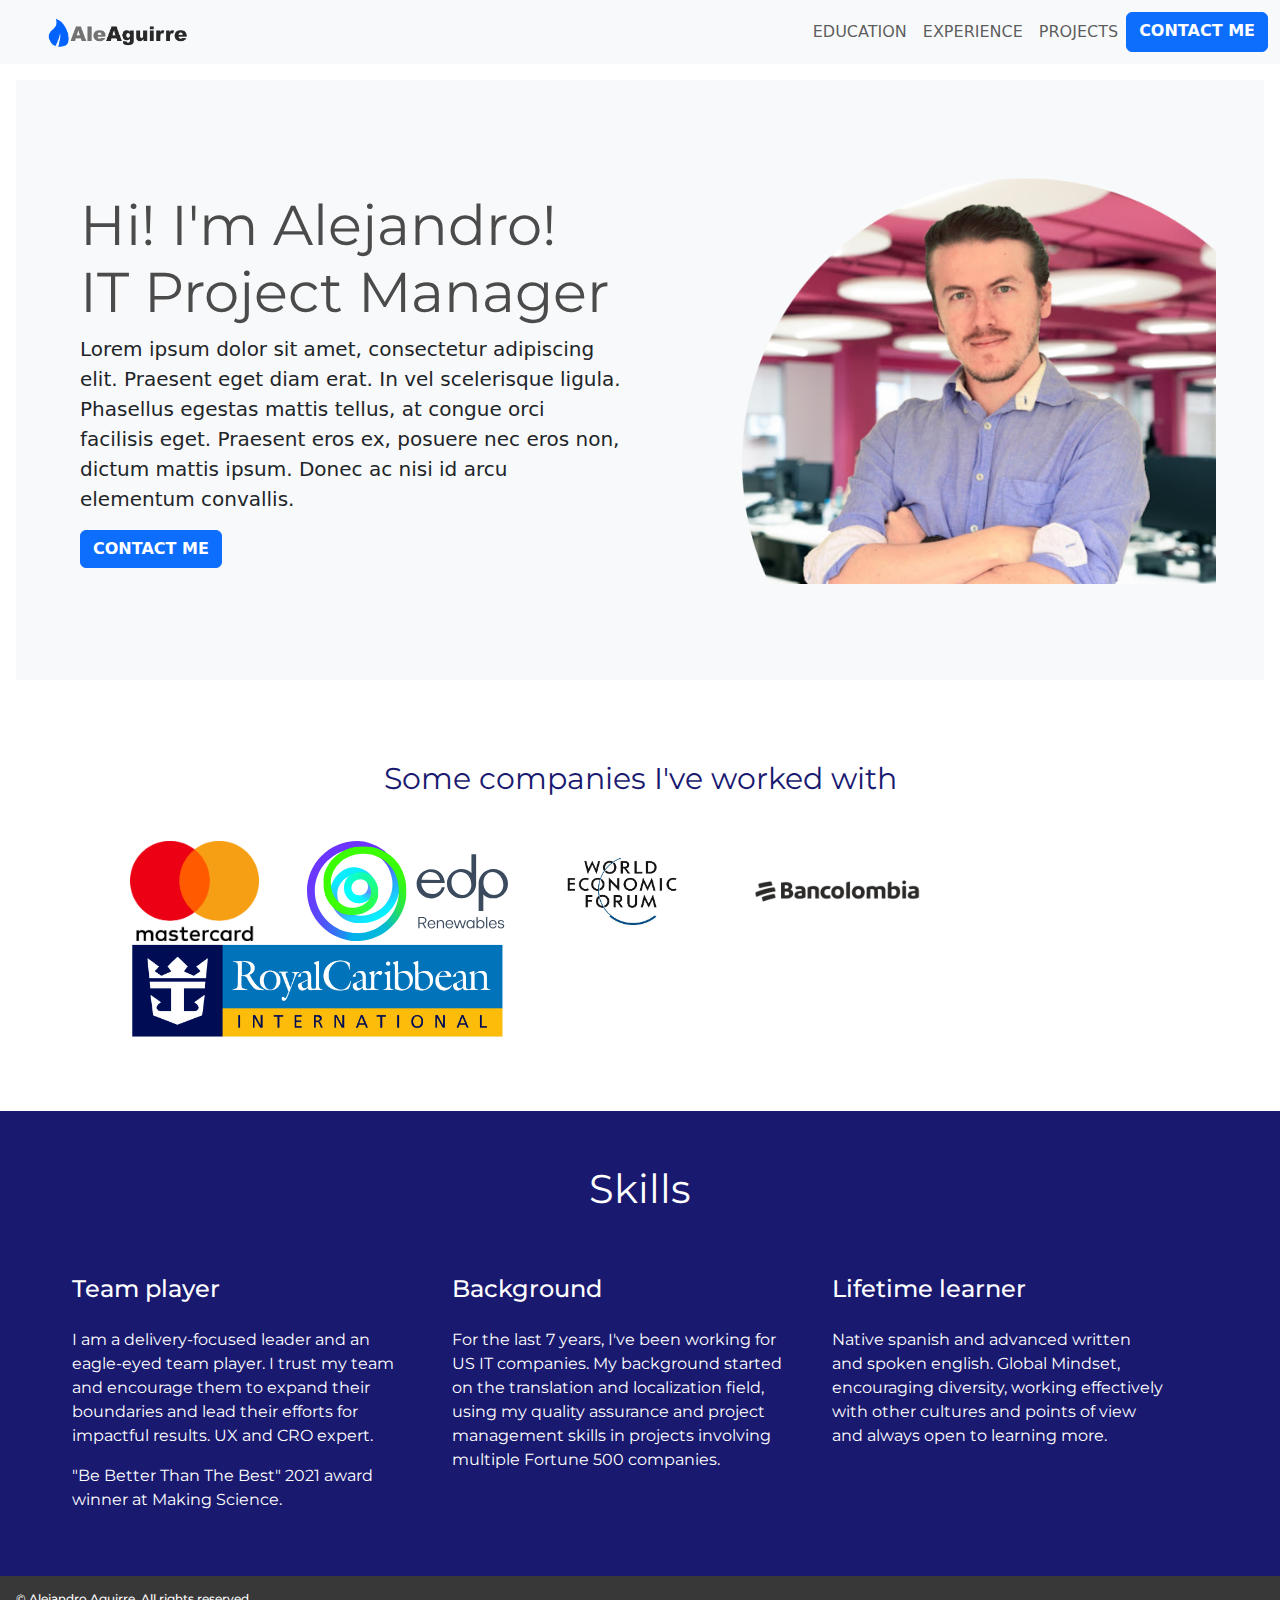
<file: index.html>
<!DOCTYPE html>
<html lang="en">

<head>
    <meta charset="UTF-8">
    <meta name="viewport" content="width=device-width, initial-scale=1.0">
    <title>Alejandro Aguirre - Project Manager</title>
    <link rel="icon" type="image/x-icon" href="images/favicon.ico">
    <link href="https://cdn.jsdelivr.net/npm/bootstrap@5.3.2/dist/css/bootstrap.min.css" rel="stylesheet"
        integrity="sha384-T3c6CoIi6uLrA9TneNEoa7RxnatzjcDSCmG1MXxSR1GAsXEV/Dwwykc2MPK8M2HN" crossorigin="anonymous">
    <link rel="stylesheet" href="./css/bootstrap.css">
    <link rel="stylesheet" href="./css/style.css">
    <link href="https://fonts.googleapis.com/css2?family=Montserrat:wght@500&display=swap" rel="stylesheet">
</head>

<body>
    <header>
        <nav class="navbar navbar-expand-lg bg-body-tertiary ">
            <div class="container-fluid ps-5">
                <nav class="navbar bg-body-tertiary">
                    <div class="image-container">
                        <a class="navbar-brand" href="/index.html">
                            <img src="/images/logo_AleAguirre.png" alt="Alejandro Aguirre logo" class="navbar_logo">
                        </a>
                    </div>
                </nav>
                <button class="navbar-toggler" type="button" data-bs-toggle="collapse"
                    data-bs-target="#navbarNavAltMarkup" aria-controls="navbarNavAltMarkup" aria-expanded="false"
                    aria-label="Toggle navigation">
                    <span class="navbar-toggler-icon"></span>
                </button>
                <div class="collapse navbar-collapse justify-content-end" id="navbarNavAltMarkup">
                    <div class="navbar-nav">
                        <a class="nav-link" href="education.html">EDUCATION</a>
                        <a class="nav-link" href="experience.html">EXPERIENCE</a>
                        <a class="nav-link" href="other_projects.html">PROJECTS</a>
                        <a class="btn btn-primary fw-semibold" type="submit" href="contact_me.html">CONTACT
                            ME</a>
                    </div>
                </div>
            </div>
        </nav>
    </header>
    <main>
        <div class="position-relative overflow-hidden p-3 p-md-5 m-md-3 text-left bg-light">
            <div class="masterhead">
                <div class="col-md-6 p-lg-3 mx-left my-5">
                    <h1 class="display-4 fw-normal">Hi! I'm Alejandro! <br>IT Project Manager</h1>
                    <p class="lead fw-normal">Lorem ipsum dolor sit amet, consectetur adipiscing elit. Praesent eget
                        diam
                        erat. In vel scelerisque
                        ligula. Phasellus egestas mattis tellus, at congue orci facilisis eget. Praesent eros ex,
                        posuere
                        nec eros non, dictum mattis ipsum. Donec ac nisi id arcu elementum convallis.</p>
                    <a class="btn btn-primary fw-semibold" href="contact_me.html">CONTACT ME</a>
                </div>
            </div>
        </div>

        <div class="container">
            <div class="logo_carousel_2">
                <div>
                    <p class="blue_header pb-4">Some companies I've worked with</p>
                    <div class="slider">
                        <div class="slide-track">
                            <div class="slide ps-5">
                                <img src="./images/Mastercard-logo.svg.png" height="100" alt="Mastercard Logo" />
                            </div>
                            <div class="slide ps-5">
                                <img src="./images/EDP.svg" height="100" alt="EDP logo" />
                            </div>
                            <div class="slide ps-5">
                                <img src="./images/wef.jpg" height="100" alt="WEF logo" />
                            </div>
                            <div class="slide ps-5">
                                <img src="./images/bancolombia.png" height="100" alt="Bancolombia Logo" />
                            </div>
                            <div class="slide ps-5">
                                <img src="./images/RC.svg.png" height="100" alt="Royal Caribbean logo" />
                            </div>
                        </div>
                    </div>
                </div>
            </div>
    </main>
    <footer>
        <div class="footer">
            <div class="w_header text-center pt-5 pb-2">Skills</div>
            <div class="container-sm pt-5 ms-5 pb-5">
                <div class="row">
                    <div class="col-6 col-md-4 gx-5">
                        <div class="fw-bold pb-3">
                            <h4>Team player</h4>
                        </div>
                        <p>I am a delivery-focused leader and an eagle-eyed team player. I trust my team and encourage
                            them to expand their boundaries and lead their efforts for impactful results. UX and CRO
                            expert.
                        </p>
                        <p> "Be Better Than The Best" 2021 award winner at Making Science.</p>
                    </div>
                    <div class="col-6 col-md-4 gx-5">
                        <div class="fw-bold pb-3">
                            <h4>Background</h4>
                        </div>
                        <p>For the last 7 years, I've been working for US IT companies. My background started on the
                            translation and localization field, using my quality assurance and project management skills
                            in projects involving multiple Fortune 500 companies.</p>
                    </div>
                    <div class="col-6 col-md-4 gx-5">
                        <div class="fw-bold pb-3">
                            <h4>Lifetime learner</h4>
                        </div>
                        <p>Native spanish and advanced written and spoken english.
                            Global Mindset, encouraging diversity, working effectively with other cultures and points of view and always open to learning more.</p>
                    </div>
                </div>
            </div>
        </div>
        </div>
        <div class="bottom_bar">
            <h3 class="skills_bottom pt-3 pb-3 ps-3">© Alejandro Aguirre. All rights reserved</h3>
        </div>
    </footer>
    <script src="https://cdn.jsdelivr.net/npm/bootstrap@5.3.2/dist/js/bootstrap.bundle.min.js"
        integrity="sha384-C6RzsynM9kWDrMNeT87bh95OGNyZPhcTNXj1NW7RuBCsyN/o0jlpcV8Qyq46cDfL"
        crossorigin="anonymous"></script>
</body>

</html>
</file>
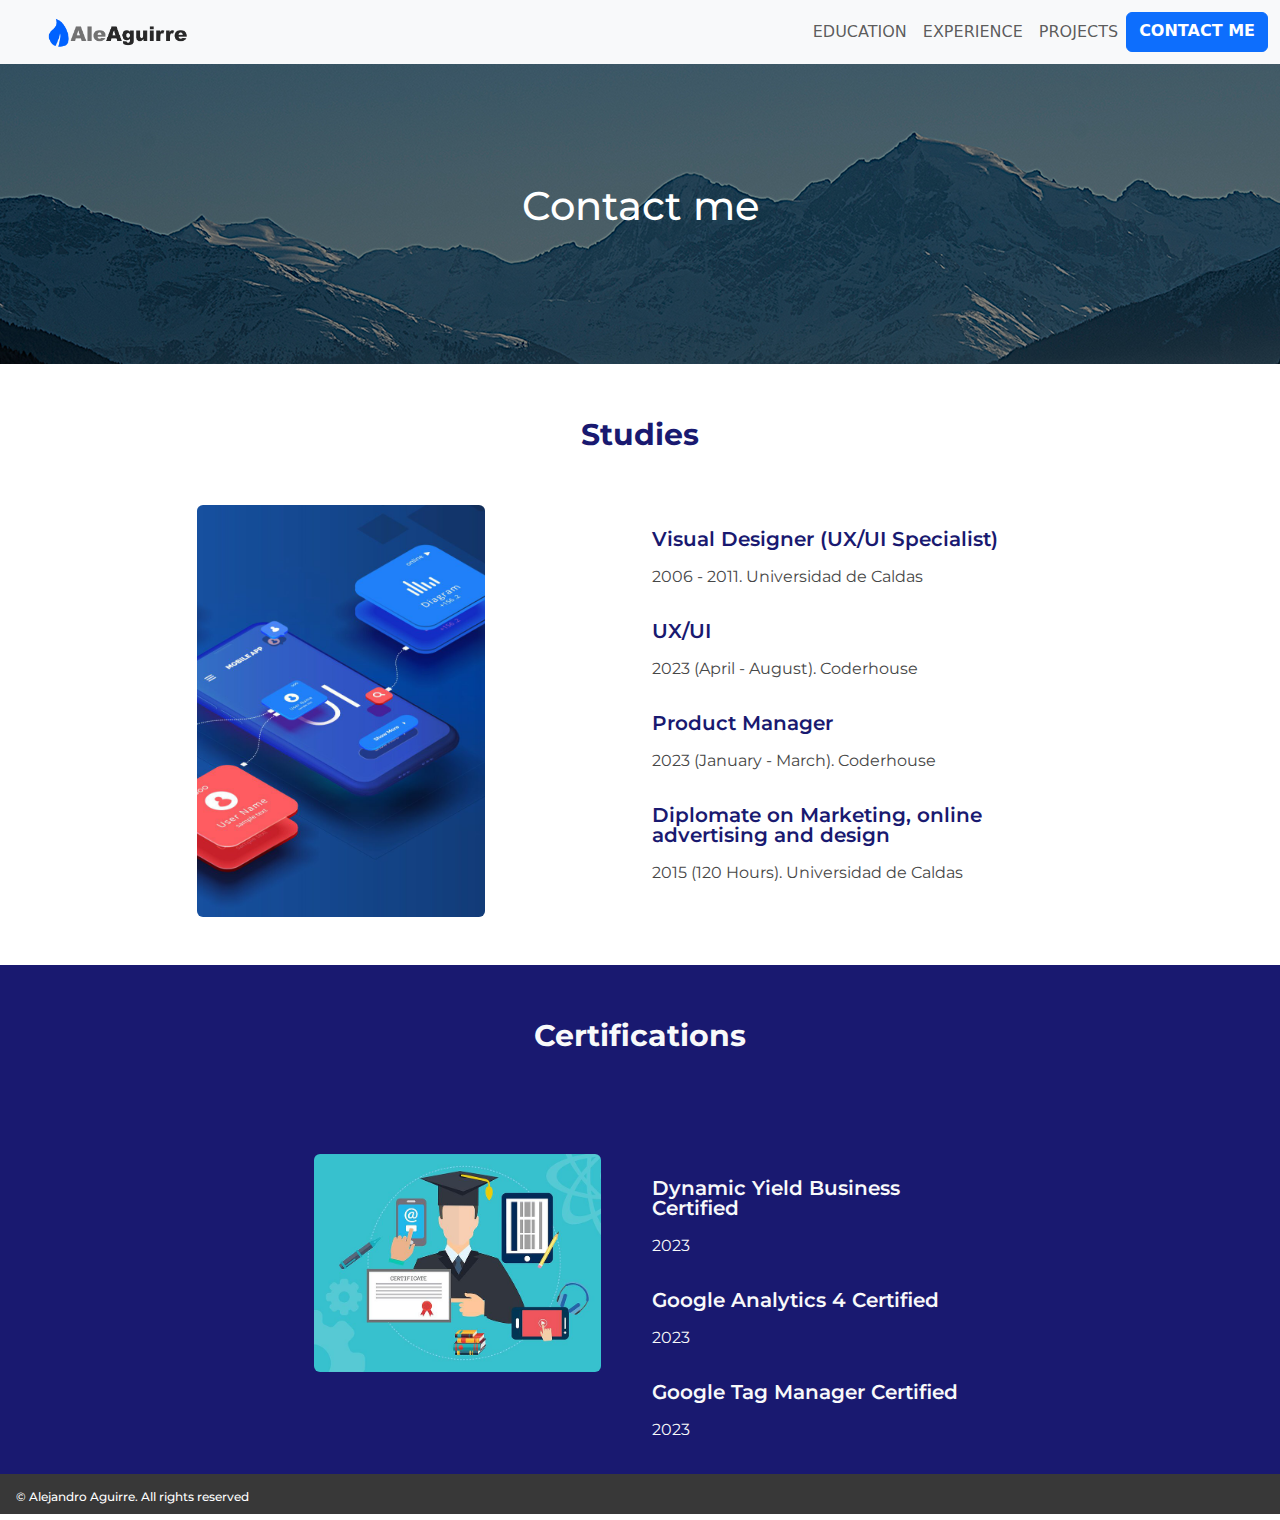
<file: contact_me.html>
<!DOCTYPE html>
<html lang="en">

<head>
    <meta charset="UTF-8">
    <meta name="viewport" content="width=device-width, initial-scale=1.0">
    <title>Contact me - Alejandro Aguirre</title>
    <link rel="icon" type="image/x-icon" href="./images/favicon.ico" />
    <link href="https://cdn.jsdelivr.net/npm/bootstrap@5.3.2/dist/css/bootstrap.min.css" rel="stylesheet"
        integrity="sha384-T3c6CoIi6uLrA9TneNEoa7RxnatzjcDSCmG1MXxSR1GAsXEV/Dwwykc2MPK8M2HN" crossorigin="anonymous">
    <link rel="stylesheet" href="./css/bootstrap.css">
    <link rel="stylesheet" href="./css/style.css">
    <link href="https://fonts.googleapis.com/css2?family=Montserrat:wght@500&display=swap" rel="stylesheet">
</head>

<body>
    <header>
        <nav class="navbar navbar-expand-lg bg-body-tertiary ">
            <div class="container-fluid ps-5">
                <nav class="navbar bg-body-tertiary">
                    <div class="image-container">
                        <a class="navbar-brand" href="/index.html">
                            <img src="/images/logo_AleAguirre.png" alt="Alejandro Aguirre logo" class="navbar_logo">
                        </a>
                    </div>
                </nav>
                <button class="navbar-toggler" type="button" data-bs-toggle="collapse"
                    data-bs-target="#navbarNavAltMarkup" aria-controls="navbarNavAltMarkup" aria-expanded="false"
                    aria-label="Toggle navigation">
                    <span class="navbar-toggler-icon"></span>
                </button>
                <div class="collapse navbar-collapse justify-content-end" id="navbarNavAltMarkup">
                    <div class="navbar-nav">
                        <a class="nav-link" href="education.html">EDUCATION</a>
                        <a class="nav-link" href="experience.html">EXPERIENCE</a>
                        <a class="nav-link" href="other_projects.html">PROJECTS</a>
                        <a class="btn btn-primary fw-semibold" type="submit" href="contact_me.html">CONTACT
                            ME</a>
                    </div>
                </div>
            </div>
        </nav>
    </header>
    <main>
        <section>
            <!-- Hero -->
            <div class="p-5 text-center bg-image" style="background-image: url('./images/education_bg.png');
                height: 300px">

                <div class="d-flex justify-content-center align-items-center h-100">
                    <h1 class="w_header mb-3">Contact me</h1>
                </div>

            </div>
            <!-- Hero -->
        </section>
        <div class="blue_header text-center pt-5 pb-5 fw-bold">Studies</div>
        <div class="d-flex justify-content-center">
            <div class="row">
                <div class="col-md-6">
                    <div class="img_education image-container pb-5" style="max-width: 18rem;">
                        <img src="/images/studies_LeftImage.png" alt="IT mobile showing technology badges" class="rounded img-fluid" />
                    </div>
                </div>
                <div class="col-md-6">
                    <div class="studies_heading fw-semibold lh-1 pb-3 pt-4">Visual Designer (UX/UI Specialist) </div>
                    <p class="studies_p pb-3">2006 - 2011. Universidad de Caldas</p>
                    <div class="studies_heading fw-semibold lh-1 pb-3">UX/UI </div>
                    <p class="studies_p pb-3">2023 (April - August). Coderhouse</p>
                    <div class="studies_heading fw-semibold lh-1 pb-3">Product Manager</div>
                    <p class="studies_p pb-3">2023 (January - March). Coderhouse</p>
                    <div class="studies_heading fw-semibold lh-1 pb-3">Diplomate on Marketing, online advertising and
                        design</div>
                    <p class="studies_p pb-3">2015 (120 Hours). Universidad de Caldas</p>
                </div>
            </div>
        </div>
        <div class="text-light custom-bg blue_header text-center pt-5 pb-5 fw-bold">Certifications</div>
        <div class="custom-bg d-flex justify-content-center pt-5">
            <div class="row">
                <div class="col-md-6">
                    <div class="image-container pb-5" style="max-width: 18rem;">
                        <img src="/images/certifications_LeftImage.png" alt="IT Certifications" class="img_education rounded img-fluid" />
                    </div>
                </div>
                <div class="col-md-6">
                    <div class="text-light studies_heading fw-semibold lh-1 pb-3 pt-4">Dynamic Yield Business Certified</div>
                    <p class="text-light studies_p pb-3">2023</p>
                    <div class="text-light studies_heading fw-semibold lh-1 pb-3">Google Analytics 4 Certified</div>
                    <p class="text-light studies_p pb-3">2023</p>
                    <div class="text-light studies_heading fw-semibold lh-1 pb-3">Google Tag Manager Certified</div>
                    <p class="text-light studies_p pb-3">2023</p>
            </div>
        </div>
    </main>
    <footer>
        <div class="bottom_bar">
            <h3 class="skills_bottom pt-3 pb-3 ps-3">© Alejandro Aguirre. All rights reserved</h3>
        </div>
    </footer>
    <script src="https://cdn.jsdelivr.net/npm/bootstrap@5.3.2/dist/js/bootstrap.bundle.min.js"
        integrity="sha384-C6RzsynM9kWDrMNeT87bh95OGNyZPhcTNXj1NW7RuBCsyN/o0jlpcV8Qyq46cDfL"
        crossorigin="anonymous"></script>
</body>

</html>
</file>
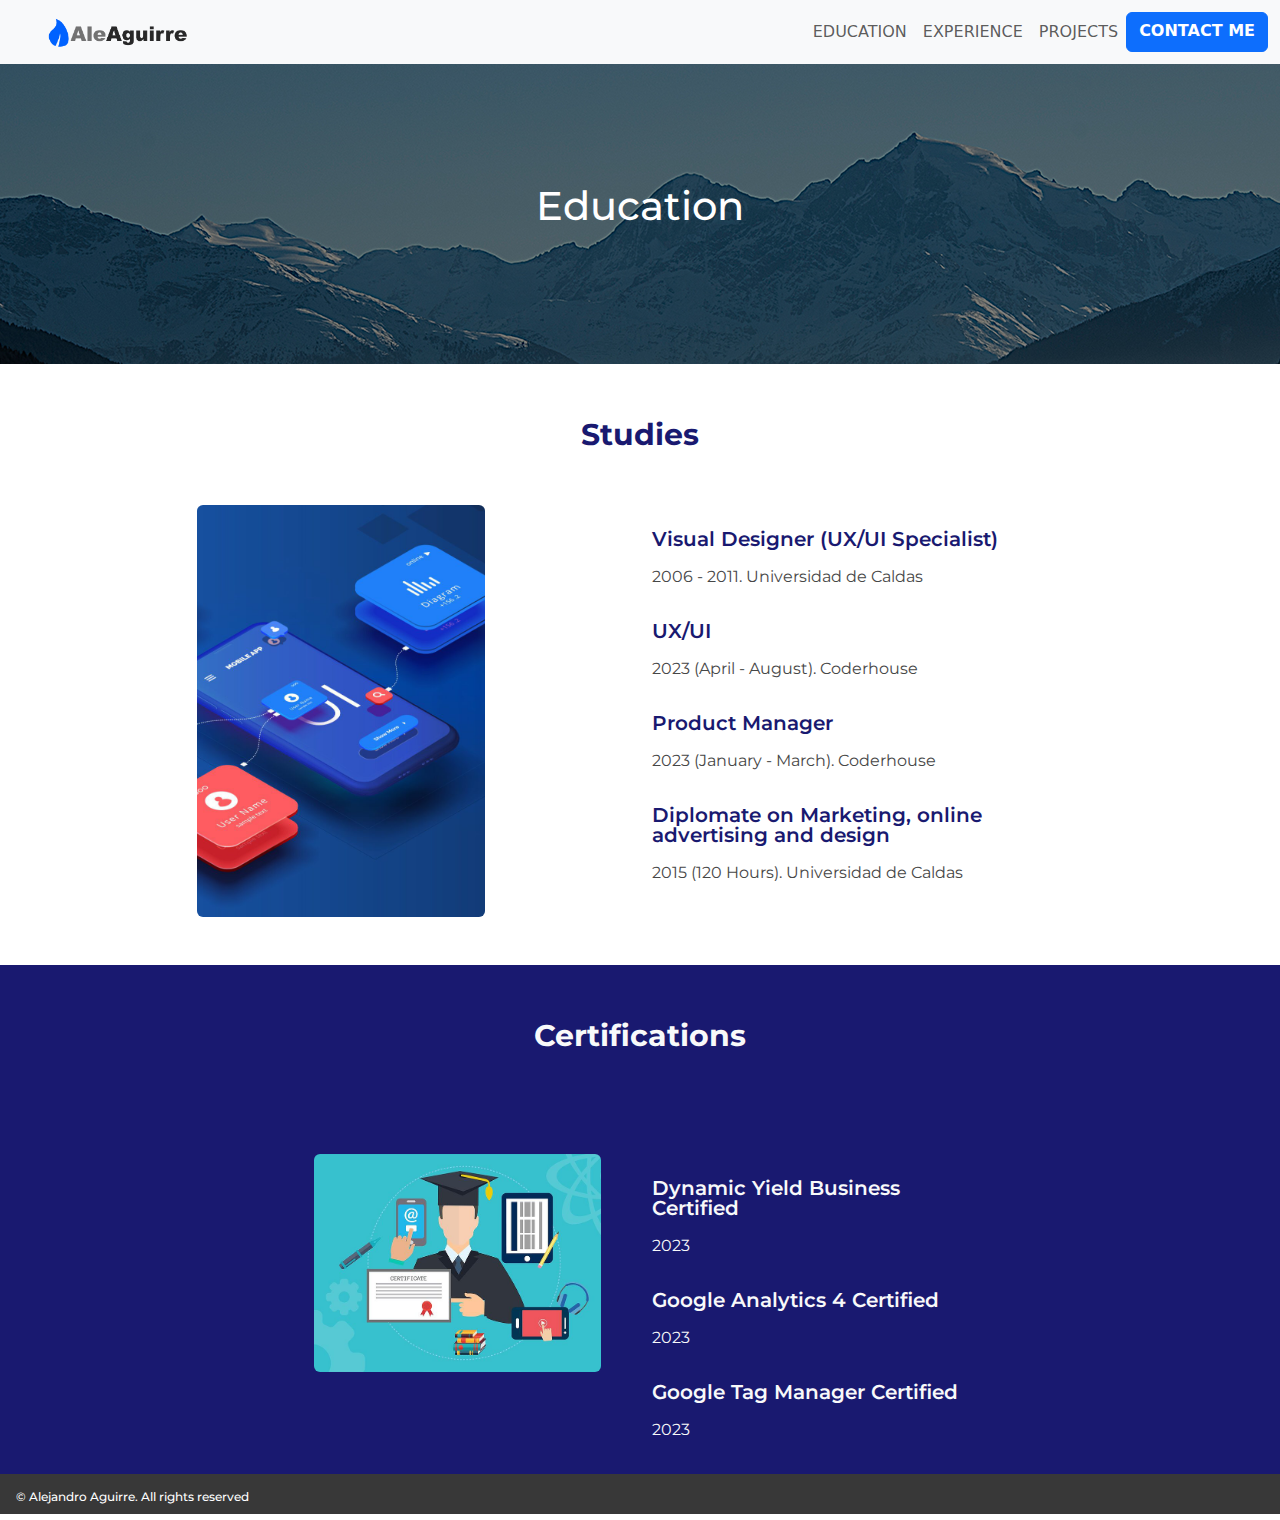
<file: education.html>
<!DOCTYPE html>
<html lang="en">

<head>
    <meta charset="UTF-8">
    <meta name="viewport" content="width=device-width, initial-scale=1.0">
    <title>Education - Alejandro Aguirre</title>
    <link rel="shortcut icon" type="favicon" href="./images/favicon.ico" />
    <link href="https://cdn.jsdelivr.net/npm/bootstrap@5.3.2/dist/css/bootstrap.min.css" rel="stylesheet"
        integrity="sha384-T3c6CoIi6uLrA9TneNEoa7RxnatzjcDSCmG1MXxSR1GAsXEV/Dwwykc2MPK8M2HN" crossorigin="anonymous">
    <link rel="stylesheet" href="./css/bootstrap.css">
    <link rel="stylesheet" href="./css/style.css">
    <link href="https://fonts.googleapis.com/css2?family=Montserrat:wght@500&display=swap" rel="stylesheet">
</head>

<body>
    <header>
        <nav class="navbar navbar-expand-lg bg-body-tertiary ">
            <div class="container-fluid ps-5">
                <nav class="navbar bg-body-tertiary">
                    <div class="image-container">
                        <a class="navbar-brand" href="/index.html">
                            <img src="/images/logo_AleAguirre.png" alt="Alejandro Aguirre logo" class="navbar_logo">
                        </a>
                    </div>
                </nav>
                <button class="navbar-toggler" type="button" data-bs-toggle="collapse"
                    data-bs-target="#navbarNavAltMarkup" aria-controls="navbarNavAltMarkup" aria-expanded="false"
                    aria-label="Toggle navigation">
                    <span class="navbar-toggler-icon"></span>
                </button>
                <div class="collapse navbar-collapse justify-content-end" id="navbarNavAltMarkup">
                    <div class="navbar-nav">
                        <a class="nav-link" href="education.html">EDUCATION</a>
                        <a class="nav-link" href="experience.html">EXPERIENCE</a>
                        <a class="nav-link" href="other_projects.html">PROJECTS</a>
                        <a class="btn btn-primary fw-semibold" type="submit" href="contact_me.html">CONTACT
                            ME</a>
                    </div>
                </div>
            </div>
        </nav>
    </header>
    <main>
        <section>
            <!-- Hero -->
            <div class="p-5 text-center bg-image" style="background-image: url('./images/education_bg.png');
                height: 300px">

                <div class="d-flex justify-content-center align-items-center h-100">
                    <h1 class="w_header mb-3">Education</h1>
                </div>

            </div>
            <!-- Hero -->
        </section>
        <div class="blue_header text-center pt-5 pb-5 fw-bold">Studies</div>
        <div class="d-flex justify-content-center">
            <div class="row">
                <div class="col-md-6">
                    <div class="img_education image-container pb-5" style="max-width: 18rem;">
                        <img src="/images/studies_LeftImage.png" alt="IT mobile showing technology badges" class="rounded img-fluid" />
                    </div>
                </div>
                <div class="col-md-6">
                    <div class="studies_heading fw-semibold lh-1 pb-3 pt-4">Visual Designer (UX/UI Specialist) </div>
                    <p class="studies_p pb-3">2006 - 2011. Universidad de Caldas</p>
                    <div class="studies_heading fw-semibold lh-1 pb-3">UX/UI </div>
                    <p class="studies_p pb-3">2023 (April - August). Coderhouse</p>
                    <div class="studies_heading fw-semibold lh-1 pb-3">Product Manager</div>
                    <p class="studies_p pb-3">2023 (January - March). Coderhouse</p>
                    <div class="studies_heading fw-semibold lh-1 pb-3">Diplomate on Marketing, online advertising and
                        design</div>
                    <p class="studies_p pb-3">2015 (120 Hours). Universidad de Caldas</p>
                </div>
            </div>
        </div>
        <div class="text-light custom-bg blue_header text-center pt-5 pb-5 fw-bold">Certifications</div>
        <div class="custom-bg d-flex justify-content-center pt-5">
            <div class="row">
                <div class="col-md-6">
                    <div class="image-container pb-5" style="max-width: 18rem;">
                        <img src="/images/certifications_LeftImage.png" alt="IT Certifications" class="img_education rounded img-fluid" />
                    </div>
                </div>
                <div class="col-md-6">
                    <div class="text-light studies_heading fw-semibold lh-1 pb-3 pt-4">Dynamic Yield Business Certified</div>
                    <p class="text-light studies_p pb-3">2023</p>
                    <div class="text-light studies_heading fw-semibold lh-1 pb-3">Google Analytics 4 Certified</div>
                    <p class="text-light studies_p pb-3">2023</p>
                    <div class="text-light studies_heading fw-semibold lh-1 pb-3">Google Tag Manager Certified</div>
                    <p class="text-light studies_p pb-3">2023</p>
            </div>
        </div>
    </main>
    <footer>
        <div class="bottom_bar">
            <h3 class="skills_bottom pt-3 pb-3 ps-3">© Alejandro Aguirre. All rights reserved</h3>
        </div>
    </footer>
    <script src="https://cdn.jsdelivr.net/npm/bootstrap@5.3.2/dist/js/bootstrap.bundle.min.js"
        integrity="sha384-C6RzsynM9kWDrMNeT87bh95OGNyZPhcTNXj1NW7RuBCsyN/o0jlpcV8Qyq46cDfL"
        crossorigin="anonymous"></script>
</body>

</html>
</file>
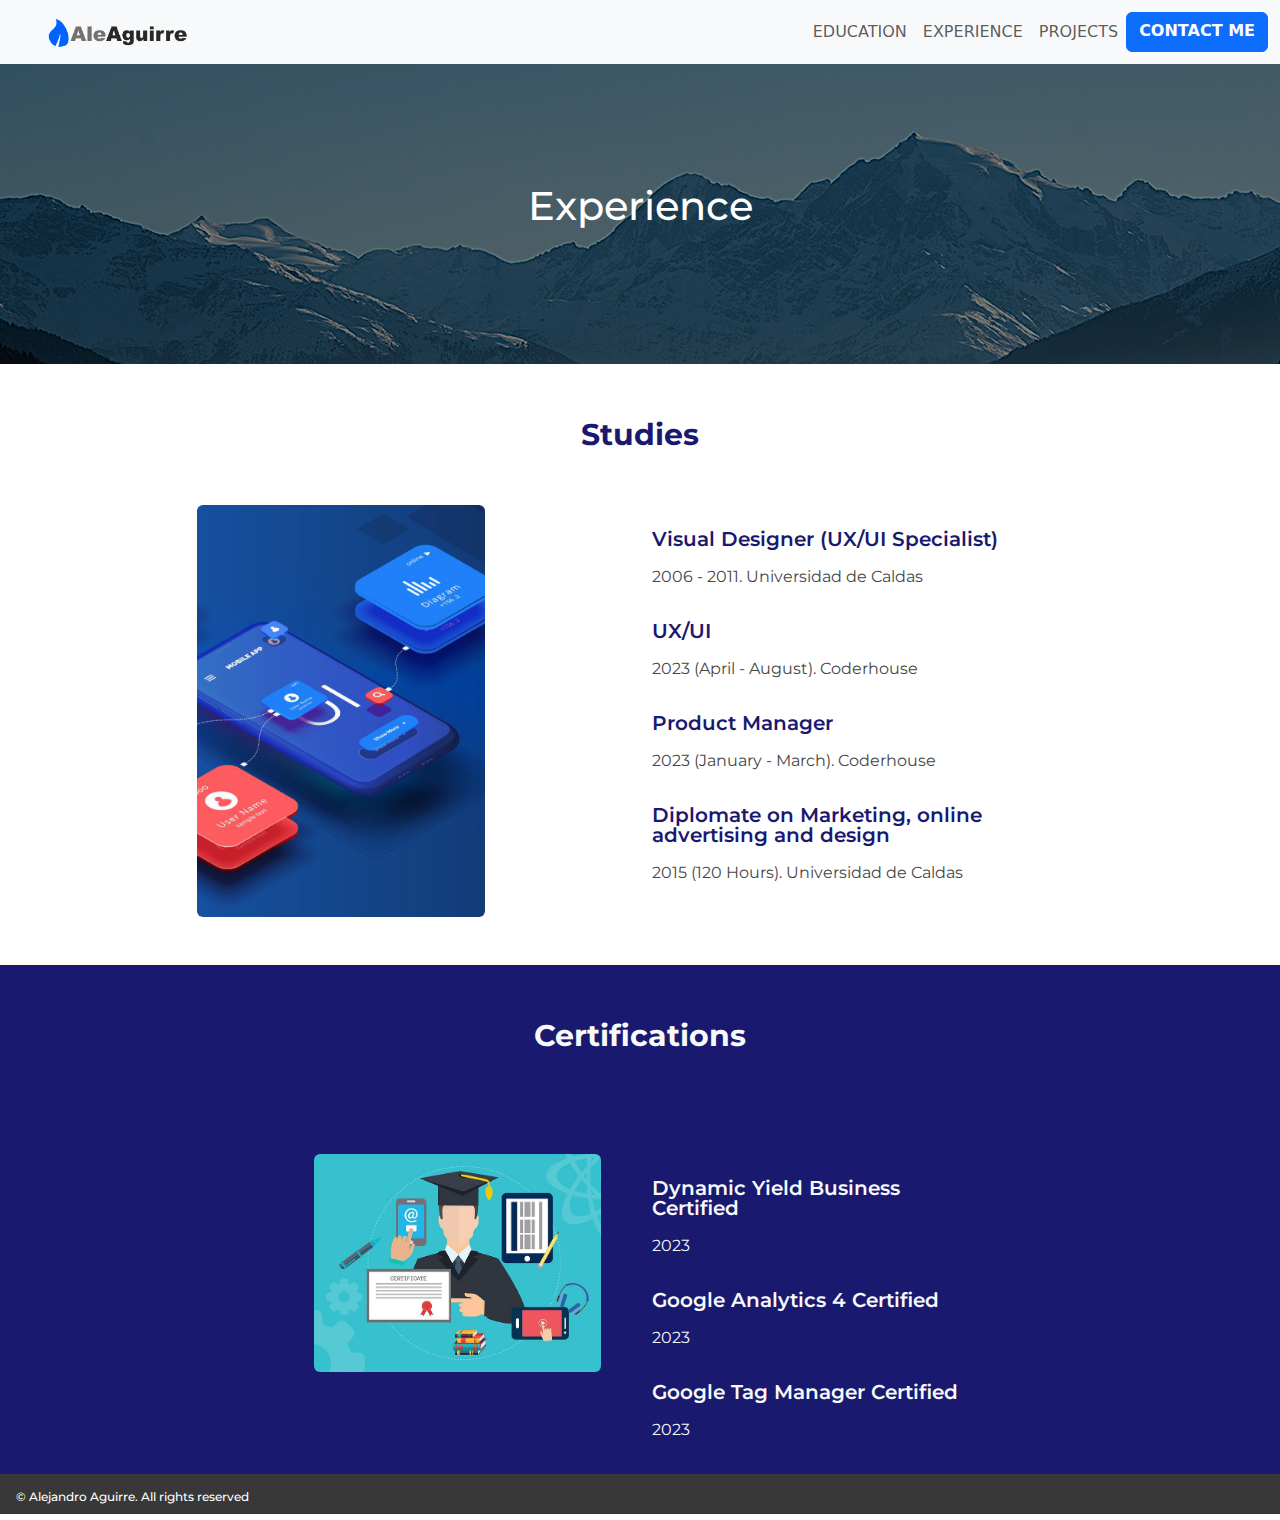
<file: experience.html>
<!DOCTYPE html>
<html lang="en">

<head>
    <meta charset="UTF-8">
    <meta name="viewport" content="width=device-width, initial-scale=1.0">
    <title>Experience - Alejandro Aguirre</title>
    <link rel="icon" type="image/x-icon" href="./images/favicon.ico" />
    <link href="https://cdn.jsdelivr.net/npm/bootstrap@5.3.2/dist/css/bootstrap.min.css" rel="stylesheet"
        integrity="sha384-T3c6CoIi6uLrA9TneNEoa7RxnatzjcDSCmG1MXxSR1GAsXEV/Dwwykc2MPK8M2HN" crossorigin="anonymous">
    <link rel="stylesheet" href="./css/bootstrap.css">
    <link rel="stylesheet" href="./css/style.css">
    <link href="https://fonts.googleapis.com/css2?family=Montserrat:wght@500&display=swap" rel="stylesheet">
</head>

<body>
    <header>
        <nav class="navbar navbar-expand-lg bg-body-tertiary ">
            <div class="container-fluid ps-5">
                <nav class="navbar bg-body-tertiary">
                    <div class="image-container">
                        <a class="navbar-brand" href="/index.html">
                            <img src="/images/logo_AleAguirre.png" alt="Alejandro Aguirre logo" class="navbar_logo">
                        </a>
                    </div>
                </nav>
                <button class="navbar-toggler" type="button" data-bs-toggle="collapse"
                    data-bs-target="#navbarNavAltMarkup" aria-controls="navbarNavAltMarkup" aria-expanded="false"
                    aria-label="Toggle navigation">
                    <span class="navbar-toggler-icon"></span>
                </button>
                <div class="collapse navbar-collapse justify-content-end" id="navbarNavAltMarkup">
                    <div class="navbar-nav">
                        <a class="nav-link" href="education.html">EDUCATION</a>
                        <a class="nav-link" href="experience.html">EXPERIENCE</a>
                        <a class="nav-link" href="other_projects.html">PROJECTS</a>
                        <a class="btn btn-primary fw-semibold" type="submit" href="contact_me.html">CONTACT
                            ME</a>
                    </div>
                </div>
            </div>
        </nav>
    </header>
    <main>
        <section>
            <!-- Hero -->
            <div class="p-5 text-center bg-image" style="background-image: url('./images/education_bg.png');
                height: 300px">

                <div class="d-flex justify-content-center align-items-center h-100">
                    <h1 class="w_header mb-3">Experience</h1>
                </div>

            </div>
            <!-- Hero -->
        </section>
        <div class="blue_header text-center pt-5 pb-5 fw-bold">Studies</div>
        <div class="d-flex justify-content-center">
            <div class="row">
                <div class="col-md-6">
                    <div class="img_education image-container pb-5" style="max-width: 18rem;">
                        <img src="/images/studies_LeftImage.png" alt="IT mobile showing technology badges" class="rounded img-fluid" />
                    </div>
                </div>
                <div class="col-md-6">
                    <div class="studies_heading fw-semibold lh-1 pb-3 pt-4">Visual Designer (UX/UI Specialist) </div>
                    <p class="studies_p pb-3">2006 - 2011. Universidad de Caldas</p>
                    <div class="studies_heading fw-semibold lh-1 pb-3">UX/UI </div>
                    <p class="studies_p pb-3">2023 (April - August). Coderhouse</p>
                    <div class="studies_heading fw-semibold lh-1 pb-3">Product Manager</div>
                    <p class="studies_p pb-3">2023 (January - March). Coderhouse</p>
                    <div class="studies_heading fw-semibold lh-1 pb-3">Diplomate on Marketing, online advertising and
                        design</div>
                    <p class="studies_p pb-3">2015 (120 Hours). Universidad de Caldas</p>
                </div>
            </div>
        </div>
        <div class="text-light custom-bg blue_header text-center pt-5 pb-5 fw-bold">Certifications</div>
        <div class="custom-bg d-flex justify-content-center pt-5">
            <div class="row">
                <div class="col-md-6">
                    <div class="image-container pb-5" style="max-width: 18rem;">
                        <img src="/images/certifications_LeftImage.png" alt="IT Certifications" class="img_education rounded img-fluid" />
                    </div>
                </div>
                <div class="col-md-6">
                    <div class="text-light studies_heading fw-semibold lh-1 pb-3 pt-4">Dynamic Yield Business Certified</div>
                    <p class="text-light studies_p pb-3">2023</p>
                    <div class="text-light studies_heading fw-semibold lh-1 pb-3">Google Analytics 4 Certified</div>
                    <p class="text-light studies_p pb-3">2023</p>
                    <div class="text-light studies_heading fw-semibold lh-1 pb-3">Google Tag Manager Certified</div>
                    <p class="text-light studies_p pb-3">2023</p>
            </div>
        </div>
    </main>
    <footer>
        <div class="bottom_bar">
            <h3 class="skills_bottom pt-3 pb-3 ps-3">© Alejandro Aguirre. All rights reserved</h3>
        </div>
    </footer>
    <script src="https://cdn.jsdelivr.net/npm/bootstrap@5.3.2/dist/js/bootstrap.bundle.min.js"
        integrity="sha384-C6RzsynM9kWDrMNeT87bh95OGNyZPhcTNXj1NW7RuBCsyN/o0jlpcV8Qyq46cDfL"
        crossorigin="anonymous"></script>
</body>

</html>
</file>
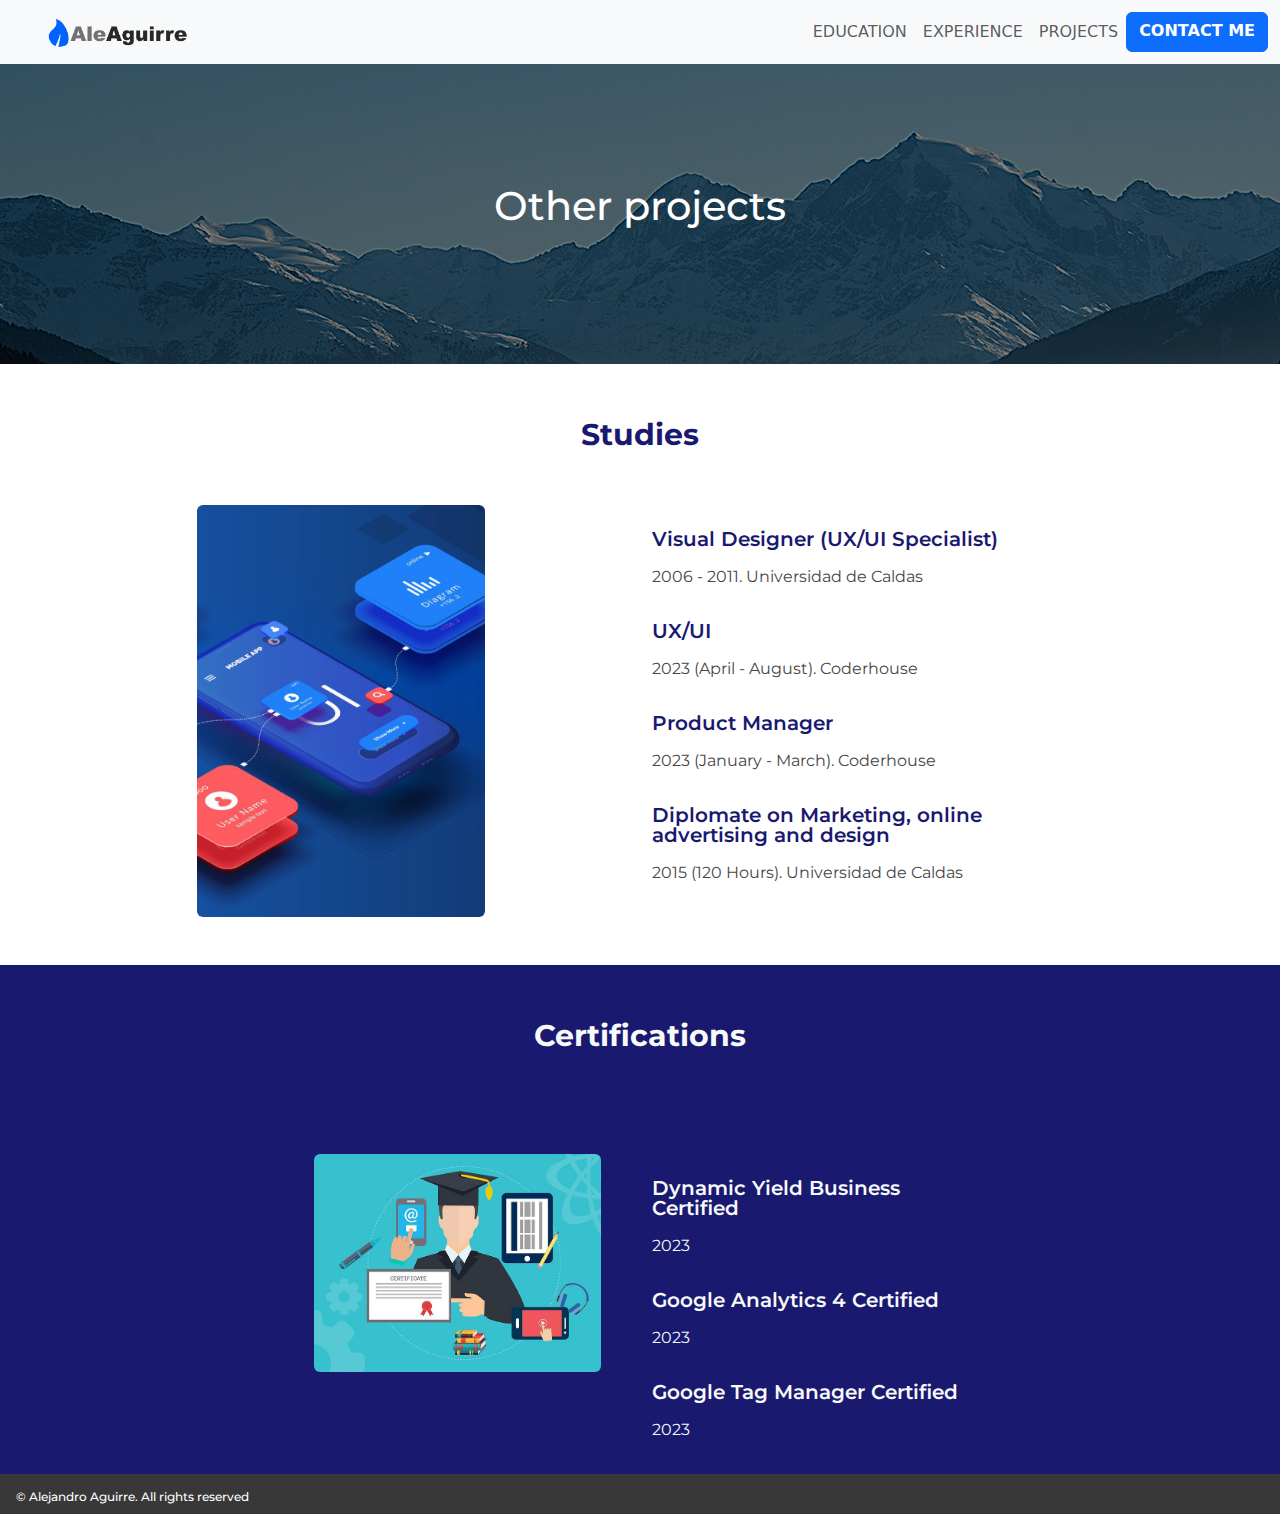
<file: other_projects.html>
<!DOCTYPE html>
<html lang="en">

<head>
    <meta charset="UTF-8">
    <meta name="viewport" content="width=device-width, initial-scale=1.0">
    <title>Other projects - Alejandro Aguirre</title>
    <link rel="icon" type="image/x-icon" href="./images/favicon.ico" />
    <link href="https://cdn.jsdelivr.net/npm/bootstrap@5.3.2/dist/css/bootstrap.min.css" rel="stylesheet"
        integrity="sha384-T3c6CoIi6uLrA9TneNEoa7RxnatzjcDSCmG1MXxSR1GAsXEV/Dwwykc2MPK8M2HN" crossorigin="anonymous">
    <link rel="stylesheet" href="./css/bootstrap.css">
    <link rel="stylesheet" href="./css/style.css">
    <link href="https://fonts.googleapis.com/css2?family=Montserrat:wght@500&display=swap" rel="stylesheet">
</head>

<body>
    <header>
        <nav class="navbar navbar-expand-lg bg-body-tertiary ">
            <div class="container-fluid ps-5">
                <nav class="navbar bg-body-tertiary">
                    <div class="image-container">
                        <a class="navbar-brand" href="/index.html">
                            <img src="/images/logo_AleAguirre.png" alt="Alejandro Aguirre logo" class="navbar_logo">
                        </a>
                    </div>
                </nav>
                <button class="navbar-toggler" type="button" data-bs-toggle="collapse"
                    data-bs-target="#navbarNavAltMarkup" aria-controls="navbarNavAltMarkup" aria-expanded="false"
                    aria-label="Toggle navigation">
                    <span class="navbar-toggler-icon"></span>
                </button>
                <div class="collapse navbar-collapse justify-content-end" id="navbarNavAltMarkup">
                    <div class="navbar-nav">
                        <a class="nav-link" href="education.html">EDUCATION</a>
                        <a class="nav-link" href="experience.html">EXPERIENCE</a>
                        <a class="nav-link" href="other_projects.html">PROJECTS</a>
                        <a class="btn btn-primary fw-semibold" type="submit" href="contact_me.html">CONTACT
                            ME</a>
                    </div>
                </div>
            </div>
        </nav>
    </header>
    <main>
        <section>
            <!-- Hero -->
            <div class="p-5 text-center bg-image" style="background-image: url('./images/education_bg.png');
                height: 300px">

                <div class="d-flex justify-content-center align-items-center h-100">
                    <h1 class="w_header mb-3">Other projects</h1>
                </div>

            </div>
            <!-- Hero -->
        </section>
        <div class="blue_header text-center pt-5 pb-5 fw-bold">Studies</div>
        <div class="d-flex justify-content-center">
            <div class="row">
                <div class="col-md-6">
                    <div class="img_education image-container pb-5" style="max-width: 18rem;">
                        <img src="/images/studies_LeftImage.png" alt="IT mobile showing technology badges" class="rounded img-fluid" />
                    </div>
                </div>
                <div class="col-md-6">
                    <div class="studies_heading fw-semibold lh-1 pb-3 pt-4">Visual Designer (UX/UI Specialist) </div>
                    <p class="studies_p pb-3">2006 - 2011. Universidad de Caldas</p>
                    <div class="studies_heading fw-semibold lh-1 pb-3">UX/UI </div>
                    <p class="studies_p pb-3">2023 (April - August). Coderhouse</p>
                    <div class="studies_heading fw-semibold lh-1 pb-3">Product Manager</div>
                    <p class="studies_p pb-3">2023 (January - March). Coderhouse</p>
                    <div class="studies_heading fw-semibold lh-1 pb-3">Diplomate on Marketing, online advertising and
                        design</div>
                    <p class="studies_p pb-3">2015 (120 Hours). Universidad de Caldas</p>
                </div>
            </div>
        </div>
        <div class="text-light custom-bg blue_header text-center pt-5 pb-5 fw-bold">Certifications</div>
        <div class="custom-bg d-flex justify-content-center pt-5">
            <div class="row">
                <div class="col-md-6">
                    <div class="image-container pb-5" style="max-width: 18rem;">
                        <img src="/images/certifications_LeftImage.png" alt="IT Certifications" class="img_education rounded img-fluid" />
                    </div>
                </div>
                <div class="col-md-6">
                    <div class="text-light studies_heading fw-semibold lh-1 pb-3 pt-4">Dynamic Yield Business Certified</div>
                    <p class="text-light studies_p pb-3">2023</p>
                    <div class="text-light studies_heading fw-semibold lh-1 pb-3">Google Analytics 4 Certified</div>
                    <p class="text-light studies_p pb-3">2023</p>
                    <div class="text-light studies_heading fw-semibold lh-1 pb-3">Google Tag Manager Certified</div>
                    <p class="text-light studies_p pb-3">2023</p>
            </div>
        </div>
    </main>
    <footer>
        <div class="bottom_bar">
            <h3 class="skills_bottom pt-3 pb-3 ps-3">© Alejandro Aguirre. All rights reserved</h3>
        </div>
    </footer>
    <script src="https://cdn.jsdelivr.net/npm/bootstrap@5.3.2/dist/js/bootstrap.bundle.min.js"
        integrity="sha384-C6RzsynM9kWDrMNeT87bh95OGNyZPhcTNXj1NW7RuBCsyN/o0jlpcV8Qyq46cDfL"
        crossorigin="anonymous"></script>
</body>

</html>
</file>
<file: css/style.css>
* {
    box-sizing: border-box;
}

#logo {
    display: grid;
    grid-template-columns: 50% 50%;
}

#nav_menu {
    display: flex;
    list-style: none;
    justify-content: flex-end;
    font-family: 'Montserrat', sans-serif;
}

.HP_Hero {
    display: flex;
    width: 600px;
    list-style: none;
    flex-direction: column;
    font-family: 'Montserrat', sans-serif;
}

.LP_Hero {
    display: flex;
    width: 600px;
    list-style: none;
    flex-direction: column;
    align-content: space-around;
    font-family: 'Montserrat', sans-serif;
}

h1 {
    color: rgb(75, 75, 75);
    font-size: 30px;
    font-family: 'Montserrat', sans-serif;
}

h2 {
    color: white;
    font-size: 30px;
    font-family: 'Montserrat', sans-serif;
}

h3 {
    color: rgb(71, 71, 71);
    font-size: 16px;
    font-family: 'Montserrat', sans-serif;
}

h3.skills_p {
    width: 200px;
    color: lightblue;
    font-size: 12px;
    font-family: 'Montserrat', sans-serif;
}

h3.skills_bottom {
    color: white;
    font-size: 12px;
    font-family: 'Montserrat', sans-serif;
}

#cta {
    width: 140px;
    display: flex;
    justify-content: center;
    align-items: stretch;
    background-color: rgb(0, 118, 254);
    padding: 5px;
    padding-top: 10px;
    color: aliceblue;
    box-sizing: border-box;
    border: solid;
    font-family: 'Montserrat', sans-serif;
}

.logo_carousel {
    background-color: midnightblue;
    padding-top: 15px;
    display: flex;
    width: auto;
    height: 300px;

}

.logo_carousel_2 {
    width: 100%;
    padding-top: 10px;
    padding-bottom: 20px;
    background-color: #ffff;
    display: flex;
    justify-content: space-around;
    flex-wrap: wrap;

}

.slide-track {
    display: flex;
    padding-bottom: 50px;
    justify-content: flex-start;
    flex-wrap: wrap; 
}

.blue_header {
    color: midnightblue;
    padding-top: 50px;
    display: flex;
    justify-content: center;
    font-size: 30px;
    font-family: 'Montserrat', sans-serif;
}

.w_header {
    color: white;
    display: flex;
    justify-content: center;
    font-size: 40px;
    font-family: 'Montserrat', sans-serif;
}

.b_header {
    color: midnightblue;
    display: flex;
    justify-content: center;
    font-size: 40px;
    font-family: 'Montserrat', sans-serif;
}

.studies_heading {
    color: midnightblue;
    display: flex;
    justify-content: flex-start ;
    font-size: 20px;
    font-family: 'Montserrat', sans-serif;
}

.studies_p {
    color: rgb(71, 71, 71);
    display: flex;
    justify-content: flex-start ;
    font-size: 16px;
    font-family: 'Montserrat', sans-serif;
}


.skills_header {
    color: white;
    padding-top: 20;
    display: flex;
    justify-content: flex-start;
    font-size: 16px;
    font-family: 'Montserrat', sans-serif;
}

.skills_boxes {
    display: flex;
    justify-content: space-between;
}

.bottom_bar {
    width: 100%;
    height: 40px;
    background-color: rgb(56, 56, 56);
}

.masterhead   {
    background-image: url('../images/alejandro_aguirre.png');
    height: relative;
    position: relative;
    background-size: cover;
}

.footer {
    background-color: midnightblue;
    color: #ffffff;
    font-family: 'Montserrat';

}

.footer__skills {
    display: flex;
    justify-content: space-around;

}

.custom-bg {
    background-color: midnightblue; 
    width: 100vw;
}

.navbar_logo {
    width: auto;
    height: 30px;
}


@media (max-width:800px) {
    .img_education {
        align-items: center
    }
    
}
</file>
